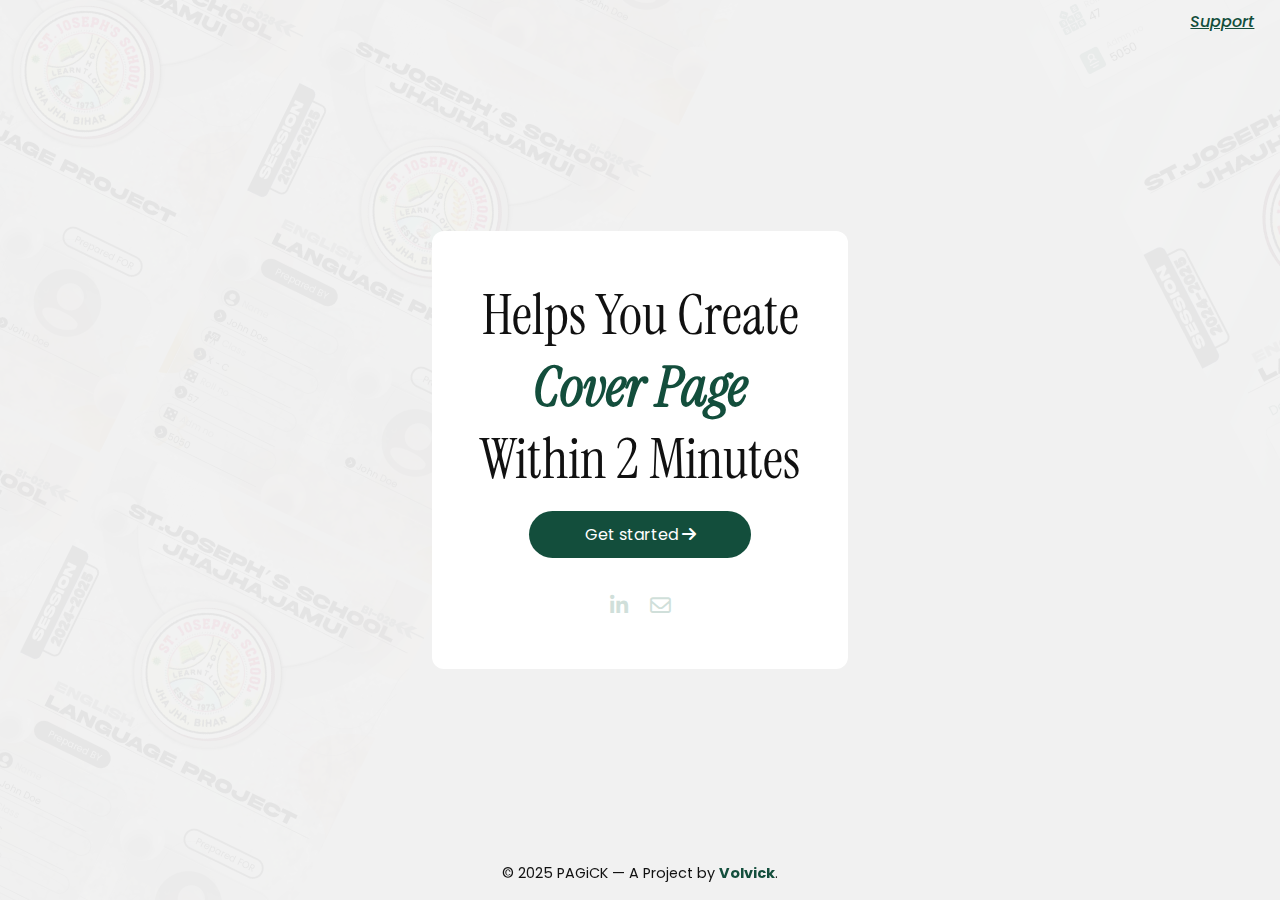
<file: index.html>
<!DOCTYPE html>
<html lang="en">
  <head>
    <meta charset="UTF-8" />
    <meta name="viewport" content="width=device-width, initial-scale=1.0" />
    <title>PAGiCK | Welcome</title>

    <!-- Favicon -->
    <link
      rel="icon"
      href="https://res.cloudinary.com/dlfsodrio/image/upload/v1762955712/fra_wwoduw.png"
      type="image/x-icon"
    />

    <!-- Font Awesome for icons -->
    <link
      rel="stylesheet"
      href="https://cdnjs.cloudflare.com/ajax/libs/font-awesome/6.7.2/css/all.min.css"
      integrity="sha512-Evv84Mr4kqVGRNSgIGL/F/aIDqQb7xQ2vcrdIwxfjThSH8CSR7PBEakCr51Ck+w+/U6swU2Im1vVX0SVk9ABhg=="
      crossorigin="anonymous"
      referrerpolicy="no-referrer"
    />

    <!-- Stylesheet -->
    <link rel="stylesheet" href="./basestyle.css" />
    <link rel="stylesheet" href="./style.css?v=3" />

    <!-- Primary Meta -->

    <!-- Primary Meta Tags -->
    <meta name="title" content="PAGiCK — Create Cover Pages Instantly" />
    <meta
      name="description"
      content="Create professional, clean cover pages within minutes. No sign-up required. Made for students. Built by Volvick."
    />

    <!-- Open Graph / Facebook / WhatsApp / LinkedIn -->
    <meta property="og:type" content="website" />
    <meta property="og:url" content="https://pagick.vercel.app/" />
    <meta property="og:site_name" content="PAGiCK" />
    <meta property="og:title" content="PAGiCK — Create Cover Pages Instantly" />
    <meta
      property="og:description"
      content="Instantly design professional, clean cover pages. No sign-up required. Made for students and creators. Built by Volvick."
    />
    <meta
      property="og:image"
      content="https://res.cloudinary.com/dlfsodrio/image/upload/v1762626736/Frame_27_gcr7qd.png"
    />
    <meta
      property="og:image:alt"
      content="Preview of PAGiCK cover page templates"
    />
    <meta property="og:image:width" content="1200" />
    <meta property="og:image:height" content="630" />

    <!-- Twitter Card -->
    <meta name="twitter:card" content="summary_large_image" />
    <meta
      name="twitter:title"
      content="PAGiCK — Create Cover Pages Instantly"
    />
    <meta
      name="twitter:description"
      content="Clean, professional cover pages within minutes. No sign-up required. Made for students and creators. Built by Volvick."
    />
    <meta
      name="twitter:image"
      content="https://res.cloudinary.com/dlfsodrio/image/upload/v1762626736/Frame_27_gcr7qd.png"
    />
    <meta
      name="twitter:image:alt"
      content="Preview of PAGiCK cover page templates"
    />
    <meta name="twitter:site" content="@volvickx" />

    <!-- Canonical URL -->
    <link rel="canonical" href="https://pagick.vercel.app/" />
  </head>
  <body>
    <a href="./supportPage/index.html">
      <p class="support">Support</p>
    </a>
    <!-- Hero Section -->
    <div class="box">
      <div class="main-heading">
        Helps You Create
        <br />
        <span>Cover Page</span>
        <br />
        Within 2 Minutes
        <div class="btn-container">
          <a href="./I_Choice/index.html" class="get-started-btn">
            Get started <i class="fa-solid fa-arrow-right"></i>
          </a>
        </div>
        <div class="social-links">
          <a href="https://www.linkedin.com/in/volvick/" title="linkedin"
            ><i class="fa-brands fa-linkedin-in"></i
          ></a>
          <a href="mailto:contact.volvick@gmail.com" title="Email">
            <i class="fa-regular fa-envelope"></i>
          </a>
        </div>
      </div>
    </div>
    <footer>
      <!-- footer text -->
      <p>
        © 2025 PAGiCK — A Project by
        <a href="mailto:contact.volvick@gmail.com">Volvick</a>.
      </p>
    </footer>
  </body>
</html>
</file>
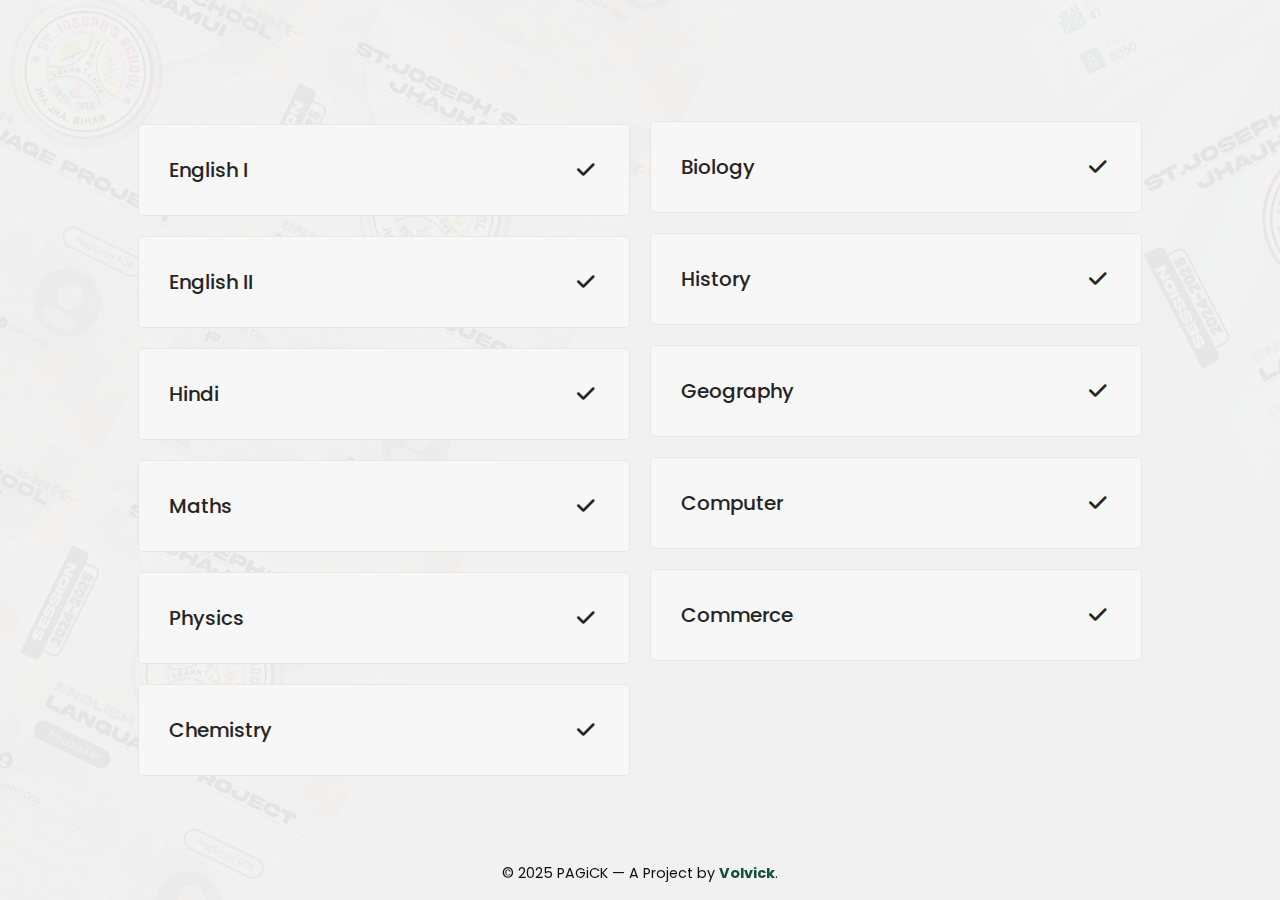
<file: Choice1/index.html>
<!DOCTYPE html>
<html lang="en">
  <head>
    <meta charset="UTF-8" />
    <meta name="viewport" content="width=device-width, initial-scale=1.0" />
    <title>PAGiCK | Choice</title>
    <link rel="stylesheet" href="../basestyle.css" />
    <link rel="stylesheet" href="../choice.css" />
    <link
      rel="stylesheet"
      href="https://cdnjs.cloudflare.com/ajax/libs/font-awesome/6.7.2/css/all.min.css"
      integrity="sha512-Evv84Mr4kqVGRNSgIGL/F/aIDqQb7xQ2vcrdIwxfjThSH8CSR7PBEakCr51Ck+w+/U6swU2Im1vVX0SVk9ABhg=="
      crossorigin="anonymous"
      referrerpolicy="no-referrer"
    />
    <link
      rel="icon"
      href="https://res.cloudinary.com/dlfsodrio/image/upload/v1762955712/fra_wwoduw.png"
      type="image/x-icon"
    />
  </head>
  <body>
    <div class="name">
      <ul class="left-section">
        <a href="./subjectPdf/english1/index.html"
          ><li>English I</li>
          <i class="fa-solid fa-check"></i
        ></a>
        <a href="./subjectPdf/english2/index.html"
          ><li>English II</li>
          <i class="fa-solid fa-check"></i
        ></a>
        <a href="./subjectPdf/hindi/index.html"
          ><li>Hindi</li>
          <i class="fa-solid fa-check"></i
        ></a>
        <a href="./subjectPdf/math/index.html"
          ><li>Maths</li>
          <i class="fa-solid fa-check"></i
        ></a>
        <a href="./subjectPdf/phy/index.html"
          ><li>Physics</li>
          <i class="fa-solid fa-check"></i
        ></a>
        <a href="./subjectPdf/chem/index.html"
          ><li>Chemistry</li>
          <i class="fa-solid fa-check"></i
        ></a>
      </ul>
      <ul class="right-section">
        <a href="./subjectPdf/bio/index.html"
          ><li>Biology</li>
          <i class="fa-solid fa-check"></i
        ></a>
        <a href="./subjectPdf/his/index.html"
          ><li>History</li>
          <i class="fa-solid fa-check"></i
        ></a>
        <a href="./subjectPdf/geo/index.html"
          ><li>Geography</li>
          <i class="fa-solid fa-check"></i
        ></a>
        <a href="./subjectPdf/computer/index.html"
          ><li>Computer</li>
          <i class="fa-solid fa-check"></i
        ></a>
        <a href="./subjectPdf/commerce/index.html"
          ><li>Commerce</li>
          <i class="fa-solid fa-check"></i
        ></a>
      </ul>
    </div>
    <footer>
      <!-- footer text -->
      <p>
        © 2025 PAGiCK — A Project by
        <a href="mailto:contact.volvick@gmail.com">Volvick</a>.
      </p>
    </footer>
  </body>
</html>
</file>
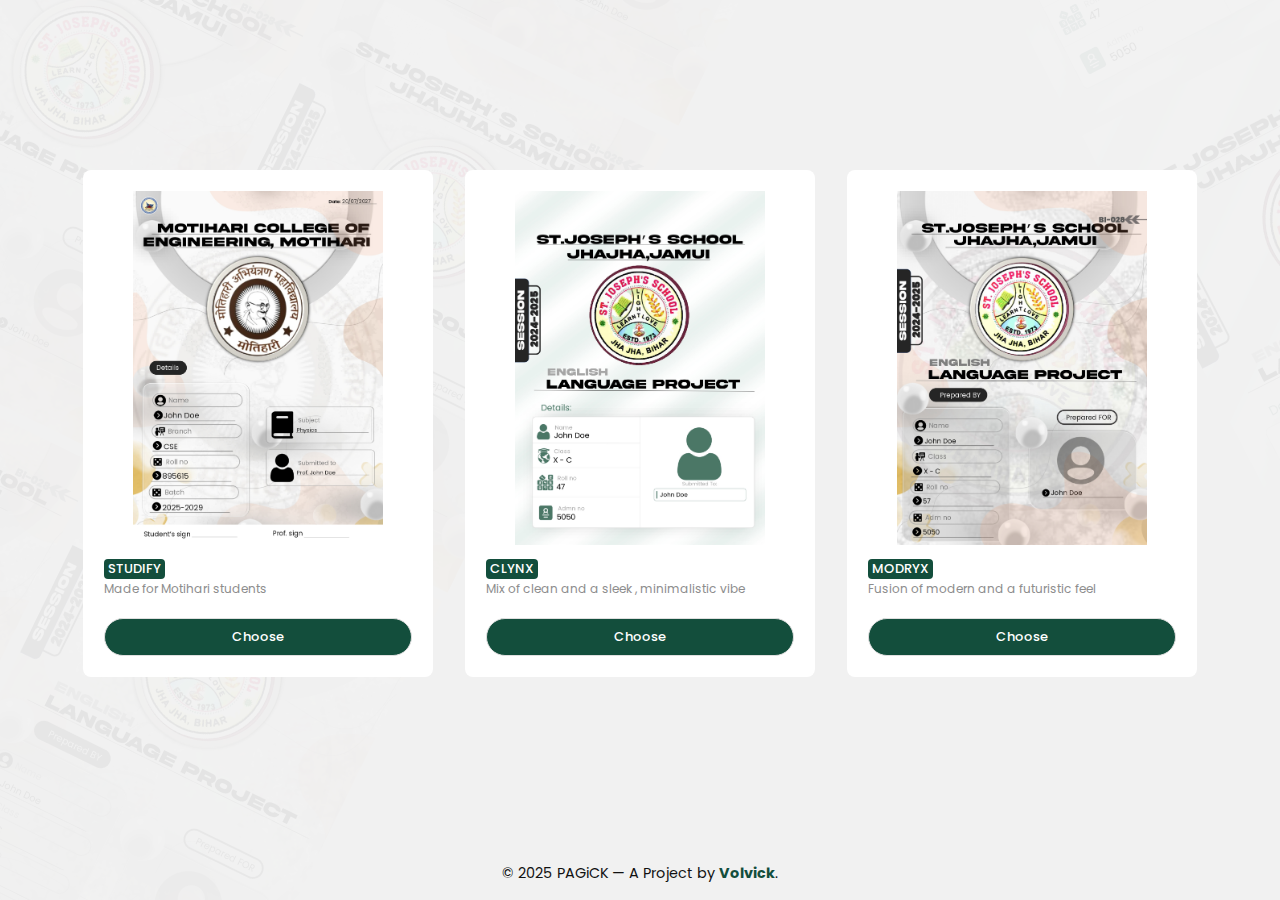
<file: I_Choice/index.html>
<!DOCTYPE html>
<html lang="en">
  <head>
    <meta charset="UTF-8" />
    <meta name="viewport" content="width=device-width, initial-scale=1.0" />
    <title>PAGiCK | Choice</title>
    <link
      rel="icon"
      href="https://res.cloudinary.com/dlfsodrio/image/upload/v1762955712/fra_wwoduw.png"
      type="image/x-icon"
    />
    <link rel="stylesheet" href="./style.css?v=2" />
    <link
      rel="stylesheet"
      href="https://cdnjs.cloudflare.com/ajax/libs/font-awesome/6.7.2/css/all.min.css"
      integrity="sha512-Evv84Mr4kqVGRNSgIGL/F/aIDqQb7xQ2vcrdIwxfjThSH8CSR7PBEakCr51Ck+w+/U6swU2Im1vVX0SVk9ABhg=="
      crossorigin="anonymous"
      referrerpolicy="no-referrer"
    />
    <link rel="stylesheet" href="../basestyle.css" />
    <link rel="stylesheet" href="./style.css" />
  </head>
  <body>
    <div class="card">
      <!-- card1 -->
      <div class="card1">
        <div class="imgContent">
          <img src="./asset/3.jpg" alt="" srcset="" />
        </div>
        <div class="titleContent">
          <div class="titleText">
            <p class="dName">STUDIFY</p>
            <p class="dDef">Made for Motihari students</p>
          </div>
          <div class="btn">
            <a href="../MCE/index.html"
              ><button type="button">Choose</button></a
            >
          </div>
        </div>
      </div>
      <!-- card2 -->
      <div class="card1">
        <div class="imgContent">
          <img src="./asset/Doc2_page-0001.jpg" alt="" srcset="" />
        </div>
        <div class="titleContent">
          <div class="titleText">
            <p class="dName">CLYNX</p>
            <p class="dDef">Mix of clean and a sleek , minimalistic vibe</p>
          </div>
          <div class="btn">
            <a href="../Choice2/index.html"
              ><button type="button">Choose</button></a
            >
          </div>
        </div>
      </div>

      <!-- card 3 -->

      <div class="card1">
        <div class="imgContent">
          <img src="./asset/Doc1 - Copy_page-0001.jpg" alt="" srcset="" />
        </div>
        <div class="titleContent">
          <div class="titleText">
            <p class="dName">MODRYX</p>
            <p class="dDef">Fusion of modern and a futuristic feel</p>
          </div>
          <div class="btn">
            <a href="../Choice1/index.html"
              ><button type="button">Choose</button></a
            >
          </div>
        </div>
      </div>
    </div>
    <footer>
      <!-- footer text -->
      <p>
        © 2025 PAGiCK — A Project by
        <a href="mailto:contact.volvick@gmail.com">Volvick</a>.
      </p>
    </footer>
  </body>
</html>
</file>
<file: basestyle.css>
@import url("https://fonts.googleapis.com/css2?family=Instrument+Serif:ital@0;1&family=Poppins:ital,wght@0,100;0,200;0,300;0,400;0,500;0,600;0,700;0,800;0,900;1,100;1,200;1,300;1,400;1,500;1,600;1,700;1,800;1,900&display=swap");

/* RESET + BASE */
* {
  margin: 0;
  padding: 0;
  box-sizing: border-box;
  font-family: "Poppins", serif;
  transition: all 0.3s ease;
}

body {
  color: #fff;
  background: url(./asset/bg.png);
  overflow-x: hidden;
  display: flex;
  justify-content: center;
  align-items: center;
  flex-flow: column;
  height: 100vh;
}

a {
  text-decoration: none;
}

button {
  border: none;
  outline: none;
  background: none;
}

svg {
  width: 24px;
  height: 24px;
  margin-left: 10px;
}

footer {
  color: #111;
  text-align: center;
  padding: 1rem 0;
  font-size: 0.9rem;
  margin-top: 80px;
  position: fixed;
  bottom: 0;
  left: 0;
  width: 100%;
}

footer a {
  color: rgb(19, 78, 60);
  font-weight: bold;
  text-decoration: none;
}

footer a:hover {
  text-decoration: underline;
}
</file>
<file: style.css>
body {
  background: url(./asset/bg.png);
}

.box {
  padding: 3rem;
  transition: transform 0.3s ease, box-shadow 0.3s ease;
  text-align: center;
  font-size: 3.5rem;
  font-family: "Instrument Serif", serif;
  background-color: #fff;
  color: #111;
  border-radius: 12px;
}

.btn-container {
  margin-top: 1rem;
  font-size: 1rem;
  display: flex;
  justify-content: center;
  align-items: center;
  border-radius: 1rem;
  cursor: pointer;
  transition: all 0.3s ease;
}

.main-heading {
  font-family: "Instrument Serif", serif;
}

.main-heading > span {
  font-family: "Instrument Serif", serif;
  font-style: italic;
  color: rgb(19, 78, 60);
  font-weight: 900;
}

.btn-container a {
  color: rgb(255, 255, 255);
  background: rgb(19, 78, 60);
  padding: 0.7rem 3.45rem;
  border-radius: 10rem;
  transition: all 0.3s ease;
}

.btn-container a:active,
.btn-container a:hover {
  transform: translateY(-2px);
  opacity: 0.9;
}

.social-links {
  font-size: 1.3rem;
  margin-top: 2rem;
}

.fa-linkedin-in {
  color: rgba(131, 172, 158, 0.385);
  margin-right: 1rem;
  transition: all 0.3s ease;
}

.fa-linkedin-in:hover {
  color: rgb(19, 78, 60);
}

.fa-envelope {
  color: rgba(131, 172, 158, 0.385);

  transition: all 0.3s ease;
}

.fa-envelope:hover {
  color: rgb(19, 78, 60);
}

.support {
  color: rgb(19, 78, 60);
  position: absolute;
  top: 1%;
  text-decoration: underline;
  font-weight: 500;
  font-style: italic;
  right: 2%;
}

@media (max-width: 470px) {
  .box {
    font-size: 2.5rem;
  }
  .btn-container {
    font-size: 0.8rem;
  }
  .btn-container a {
    padding: 0.6rem 2rem;
  }
}
</file>
<file: choice.css>
.name {
  display: flex;
  justify-content: center;
  align-items: center;

}

ul {
  list-style: none;
  display: grid;
  width: 40vw;
}

.name a {
  display: flex;
  justify-content: space-between;
  align-items: center;
  text-decoration: none;
  margin: 10px;
  padding: 30px;
  color: #252525;
  font-size: 20px;
  background: #f7f7f7;
  border-radius: 5px;
  cursor: pointer;
  font-weight: 500;
  margin-left: 10px;
  align-items: center;
  border: 1px solid #e7e7e7;
}

.name a:hover {
  border: 1px solid rgb(19, 78, 60);
  background: rgb(19, 78, 60);
  color: #fff;

  i {
    background-color: #fff;
    border-radius: 15%;
    padding: 5px 10px;
    color: #252525;
  }
}

.navBar > h1 > sup {
  font-weight: 400;
  font-size: 8px;
}

i {
  font-weight: bold;
  padding: 4px;
  transition: all 200ms ease-in-out;
}

.right-section {
  margin-bottom: 119px;
}

li {
  display: flex;
  justify-content: space-between;
  align-items: center;
  transition: color;
  transition-duration: 0.6s;
  transition-timing-function: ease;
}

@media only screen and (max-width: 992px) {
  .name {
   flex-wrap: wrap;
  }

  ul {
    width: 90vw;
  }

  .right-section {
    margin-bottom: 0px;
  }
  footer {
    position: absolute;
    top: 131%;
  }
  .name{
    margin-top: 320px;
  }
}
</file>
<file: I_Choice/style.css>
.dName {
  font-weight: 500;
  background-color: rgb(19, 78, 60);
  color: #ffffff;
  border-radius: 4px;
  font-size: 13px;
  display: inline-block;
  padding: 0px 4px;
  margin: 0px 0;
}
.dDef {
  color: #8d8d8d;
  margin: 0 0 10px 0;
  font-size: 12px;
}
.card {
  height: 100vh;
  place-items: center;
  display: grid;
  grid-template-columns: 1fr 1fr 1fr;
  gap: 2rem;
}
.card1 {
  border-radius: 8px;
  background-color: #ffffff;
  width: 350px;
  padding: 20px;
  border: 1px solid transparent;
}
.card1 > .imgContent {
  margin: 0 0 10px 0;
  display: flex;
  justify-content: center;
  align-items: center;
}
.card1 > .imgContent img {
  width: 250px;
  height: auto;
}
.card1 > .imgContent img:hover {
  scale: 1.04;
  cursor: pointer;
}
.btn a {
  display: flex;
  text-decoration: none;
}

.btn a > button {
  margin-top: 10px;
  flex-grow: 1;
  padding: 8px 0px;
  color: #ffffff;
  font-size: 13px;
  border-radius: 500px;
  cursor: pointer;
  font-weight: 500;
  align-items: center;
  color: #ffffff;
  border: 1px solid #dfdfdf;
  background: rgb(19, 78, 60);
}
.btn a > button:hover,
.btn a > button:active {
  color: #fff;
  border: 1px solid transparent;
  opacity: 0.9;
}

.card1:has(.btn a > button:hover),
.card1:has(.btn a > button:active) {
  border: 1px solid rgb(233, 233, 233);
}
footer {
  color: #111;
  text-align: center;
  padding: 1rem 0;
  font-size: 0.9rem;
  margin-top: auto;
  position: relative;
  width: 100%;
}

@media only screen and (max-width: 1100px) {
  .card {
    grid-template-columns: 1fr 1fr;
    margin-top: 15rem;
  }
  footer {
    margin-top: 9rem;
  }
}

@media only screen and (max-width: 900px) {
  .card {
    margin: 80px 0;
    margin-top: 340px;
    display: flex;
    flex-flow: column;
    gap: 0px;
  }
  .card1 {
    margin: 10px 0;
  }

  .card {
    margin-top: 47rem;
  }
  footer {
    margin-top: 36.5rem;
  }
}
@media only screen and (max-width: 400px) {
  .card1 {
    padding: 2rem 1rem 1.5rem 1rem;
  }
  .card1 {
    width: 280px;
  }
  .card1 > .imgContent img {
    width: 200px;
  }
  .card {
    margin-top: 38rem;
  }
  footer {
    margin-top: 27.5rem;
  }
}
</file>
